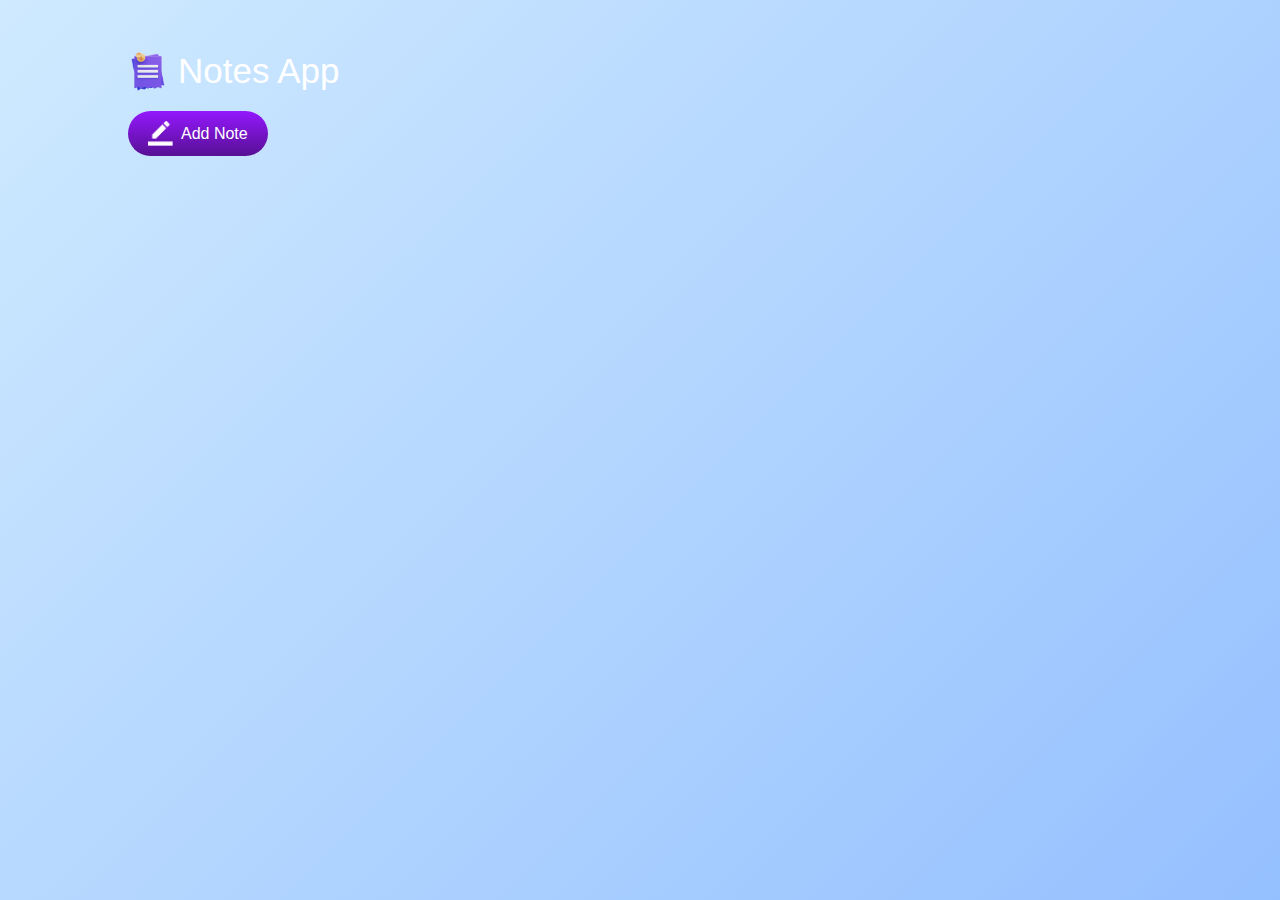
<file: Notes App/index.html>
<!DOCTYPE html>
<html lang="en">
  <head>
    <meta charset="UTF-8" />
    <meta name="viewport" content="width=device-width, initial-scale=1.0" />
    <title>Notes App</title>
    <link rel="stylesheet" href="style.css" />
  </head>
  <body>
    <div class="container">
      <h1><img src="images/notes.png" />Notes App</h1>
      <button class="btn"><img src="images/edit.png" />Add Note</button>
      <div class="note-container"></div>
    </div>
    <script src="script.js"></script>
  </body>
</html>
</file>
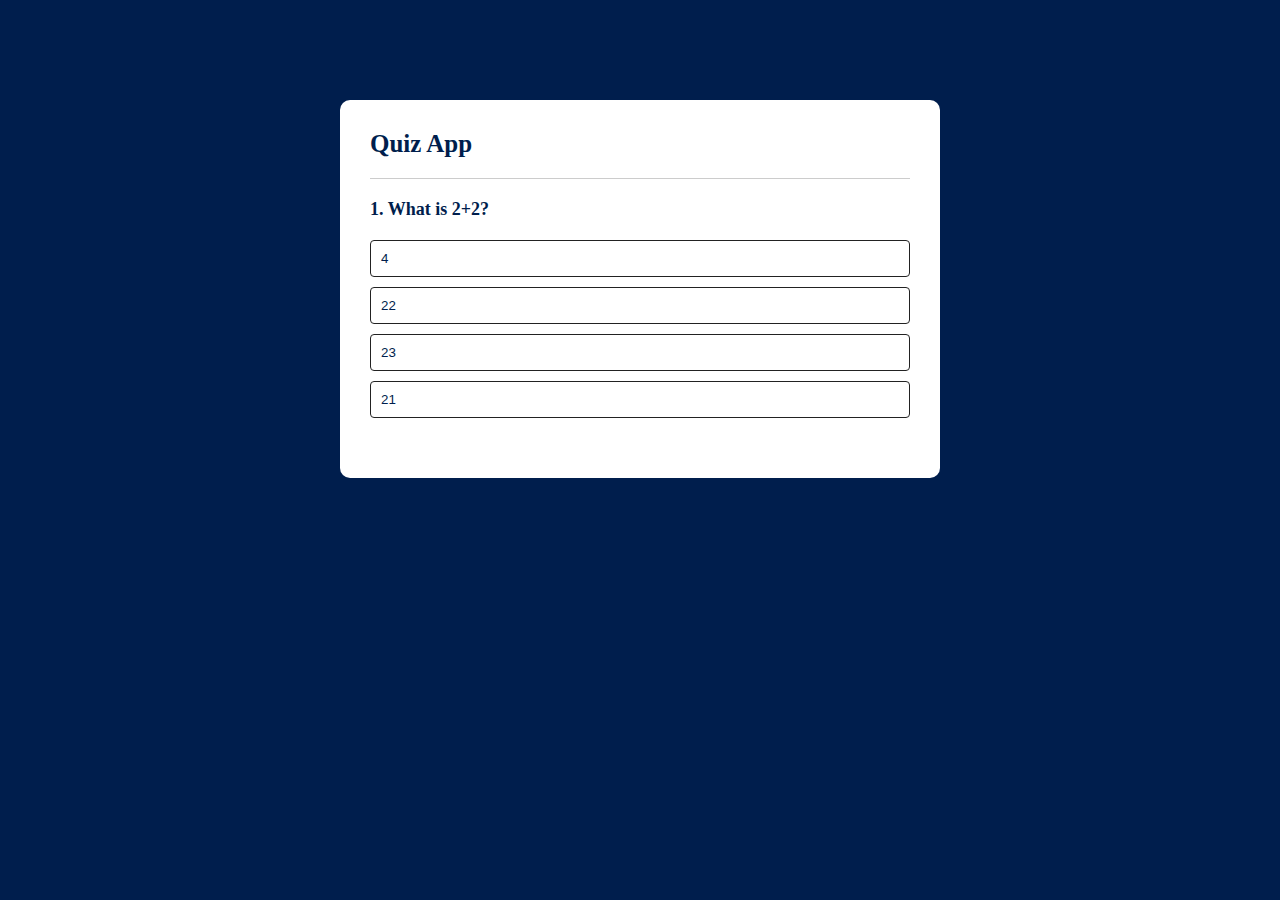
<file: quiz-app/index.html>
<!DOCTYPE html>
<html lang="en">
  <head>
    <meta charset="UTF-8" />
    <meta name="viewport" content="width=device-width, initial-scale=1.0" />
    <link rel="stylesheet" href="style.css" />
    <title>Quiz App</title>
  </head>
  <body>
    <div class="app">
      <h1>Quiz App</h1>
      <div class="quiz">
        <h2 id="question">Question</h2>
        <div id="answers">
          <button class="btn">Answer 1</button>
          <button class="btn">Answer 2</button>
          <button class="btn">Answer 3</button>
          <button class="btn">Answer 4</button>
        </div>
        <button id="nxt-btn">Next</button>
      </div>
    </div>
    <script src="script.js"></script>
  </body>
</html>
</file>
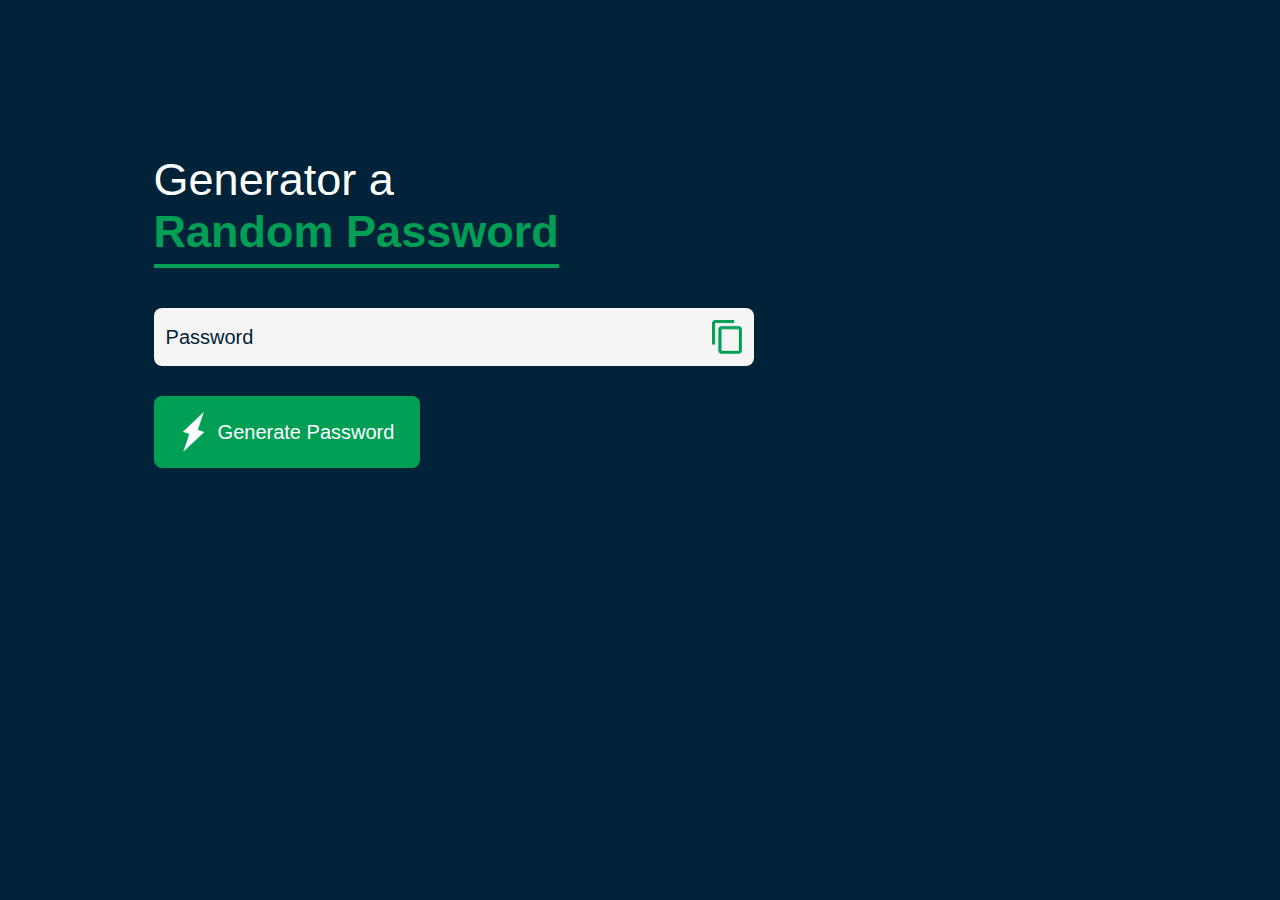
<file: Random Password Generator/index.html>
<!DOCTYPE html>
<html lang="en">
  <head>
    <meta charset="UTF-8" />
    <meta name="viewport" content="width=device-width, initial-scale=1.0" />
    <title>Random Password Generator</title>
    <link rel="stylesheet" href="style.css" />
  </head>
  <body>
    <div class="container">
      <h1>Generator a <br /><span>Random Password</span></h1>
      <div class="display">
        <input
          type="text"
          id="password"
          value="Password"
          placeholder="Password"
        />
        <img src="images/copy.png" id="copy" alt="copy" />
      </div>
      <button id="generate">
        <img src="images/generate.png" alt="generate" />Generate Password
      </button>
    </div>
    <script src="script.js"></script>
  </body>
</html>
</file>
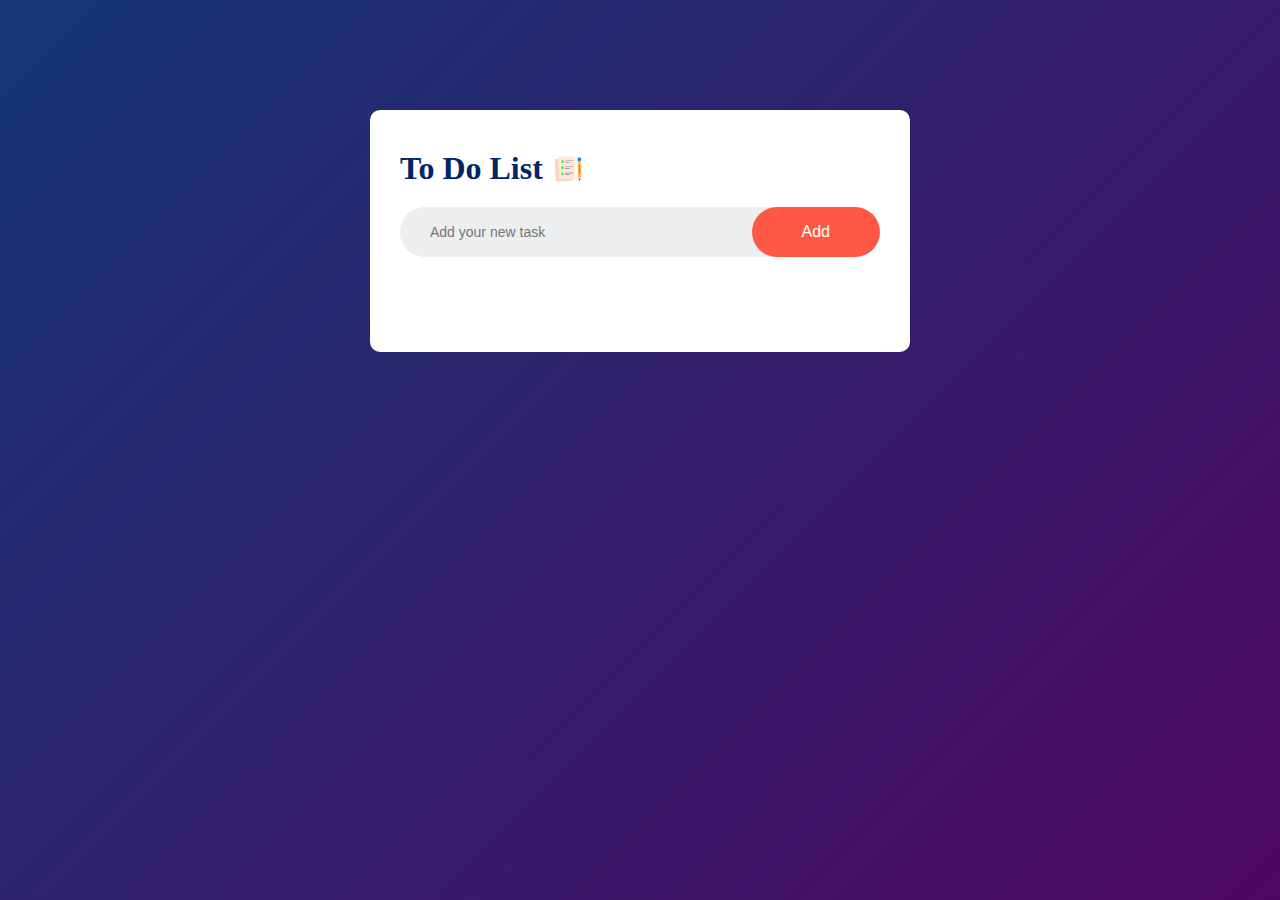
<file: to-do list app/index.html>
<!DOCTYPE html>
<html>
  <head>
    <meta charset="utf-8" />
    <meta name="viewport" content="width=device-width, initial-scale=1.0" />
    <title>To Do List App</title>
    <link rel="stylesheet" href="style.css" />
  </head>
  <body>
    <div class="container">
      <div class="card">
        <h1>To Do List <img src="images/icon.png" /></h1>
        <div class="row">
          <input id="input-box" type="text" placeholder="Add your new task" />
          <button onclick="addTask()">Add</button>
        </div>
        <ul id="list-conatiner">
          <!-- <li class="checked">List 1</li>
          <li>List 1</li>
          <li>List 1</li>
        </ul> -->
      </div>
    </div>
    <script src="script.js"></script>
  </body>
</html>
</file>
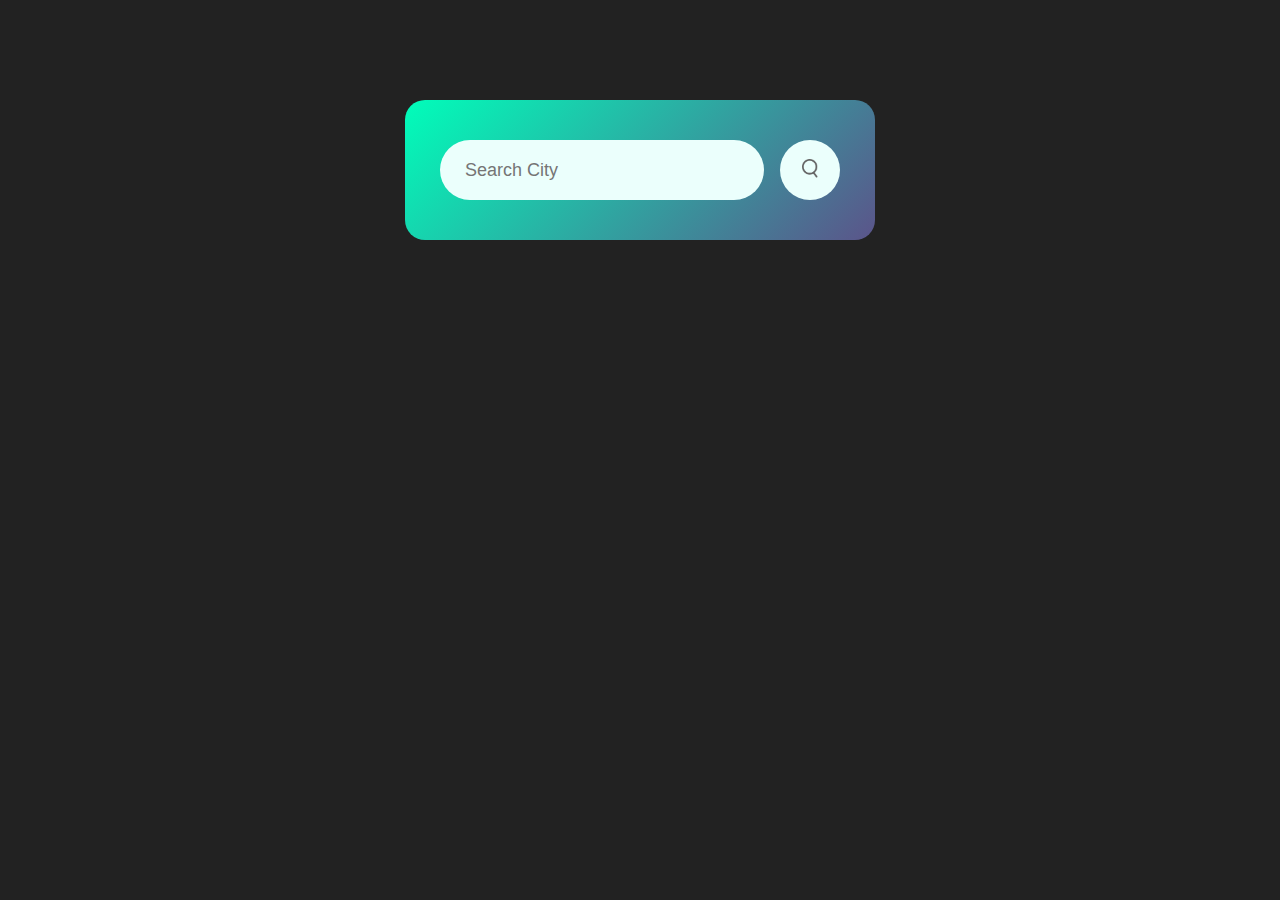
<file: weather-app/index.html>
<!DOCTYPE html>
<html>
  <head>
    <meta charset="utf-8" />
    <meta name="viewport" content="width=device-width, initial-scale=1.0" />
    <title>Weather App</title>
    <link rel="stylesheet" type="text/css" href="style.css" />
  </head>
  <body>
    <div class="card">
      <div class="search">
        <input type="text" class="search-bar" placeholder="Search City" />
        <button><img src="images/search.png" /></button>
      </div>
      <div class="error">
        <p>City Not Found</p>
      </div>
      <div class="weather">
        <img src="images/rain.png" class="weather-icon" />
        <h1 class="temp">22°C</h1>
        <h2 class="city">New York</h2>

        <div class="details">
          <div class="col">
            <img src="images/humidity.png" alt="" />
            <div>
              <p class="humidity">50%</p>
              <p>Humidity</p>
            </div>
          </div>
          <div class="col">
            <img src="images/wind.png" alt="" />
            <div>
              <p class="wind">50 km/h</p>
              <p>Wind</p>
            </div>
          </div>
        </div>
      </div>
    </div>
    <script>
      const apiKey = "7e8131c842fdc1b587f93d095668f69c";
      const apiUrl =
        "https://api.openweathermap.org/data/2.5/weather?units=metric";
      const searchbar = document.querySelector(".search input");
      const searchBtn = document.querySelector(".search button");
      const weatherIcon = document.querySelector(".weather-icon");
      async function checkWeather(city) {
        const response = await fetch(
          apiUrl + `&q=${city}` + `&appid=${apiKey}`
        );
        if (response.status == 404) {
          document.querySelector(".error").style.display = "block";
          document.querySelector(".weather").style.display = "none";
        } else {
          const data = await response.json();
          console.log(data);
          document.querySelector(".temp").innerHTML =
            Math.round(data.main.temp) + "°C";
          document.querySelector(".humidity").innerHTML =
            data.main.humidity + "%";
          document.querySelector(".city").innerHTML = data.name;
          document.querySelector(".wind").innerHTML = data.wind.speed + " km/h";
          if (data.weather[0].main == "Clouds") {
            weatherIcon.src = "images/clouds.png";
          } else if (data.weather[0].main == "Clear") {
            weatherIcon.src = "images/clear.png";
          } else if (data.weather[0].main == "Rain") {
            weatherIcon.src = "images/rain.png";
          } else if (data.weather[0].main == "Drizzle") {
            weatherIcon.src = "images/drizzle.png";
          } else if (data.weather[0].main == "Mist") {
            weatherIcon.src = "images/mist.png";
          } else if (data.weather[0].main == "Snow") {
            weatherIcon.src = "images/snow.png";
          }
          document.querySelector(".weather").style.display = "block";
          document.querySelector(".error").style.display = "none";
        }
      }
      searchBtn.addEventListener("click", () => {
        checkWeather(searchbar.value);
      });
    </script>
  </body>
</html>
</file>
<file: Notes App/style.css>
* {
  margin: 0;
  padding: 0;
  box-sizing: border-box;
  font-family: "Poppins", sans-serif;
}
.container {
  width: 100%;
  min-height: 100vh;
  background: linear-gradient(135deg, #cfeaff, #95c0ff);
  color: #fff;
  padding: 4% 10%;
}
.container h1 {
  font-size: 35px;
  font-weight: 500;
  display: flex;
  align-items: center;
}
.container h1 img {
  width: 40px;
  margin-right: 10px;
}
.container button img {
  width: 25px;
  margin-right: 8px;
}
.container button {
  display: flex;
  align-items: center;
  background: linear-gradient(#9418fd, #571094);
  color: #fff;
  font-size: 16px;
  font-weight: 500;
  padding: 10px 20px;
  border-radius: 40px;
  border: none;
  cursor: pointer;
  outline: none;
  margin-top: 20px;
}
.input-box {
  position: relative;
  width: 100%;
  max-width: 500px;
  min-height: 150px;
  background: #fff;
  color: #222;
  padding: 20px;
  border: 1px solid #ccc;
  border-radius: 4px;
  margin: 20px 0;
  resize: none;
}
.input-box img {
  width: 25px;
  position: absolute;
  bottom: 15px;
  right: 15px;
  cursor: pointer;
}
</file>
<file: quiz-app/style.css>
* {
  margin: 0;
  padding: 0;
  box-sizing: border-box;
}
body {
  background-color: #001e4d;
}
.app {
  width: 90%;
  max-width: 600px;
  margin: 100px auto 0;
  background-color: #fff;
  padding: 30px;
  border-radius: 10px;
}
.app h1 {
  font-size: 25px;
  font-weight: 600;
  color: #001e4d;
  border-bottom: 1px solid #ccc;
  padding-bottom: 20px;
}
.quiz {
  padding: 20px 0;
}
.quiz h2 {
  font-size: 18px;
  font-weight: 600;
  color: #001e4d;
  margin-bottom: 20px;
}
.btn {
  background-color: #fff;
  color: #001e4d;
  font-weight: 500;
  width: 100%;
  border: 1px solid #222;
  padding: 10px;
  margin-bottom: 10px;
  text-align: left;
  position: relative;
  cursor: pointer;
  border-radius: 4px;
  transition: all 0.3s;
}
.btn:hover:not([disabled]) {
  background-color: #222;
  color: #fff;
}
.btn:disabled {
  cursor: no-drop;
}
#nxt-btn {
  background-color: #001e4d;
  color: #fff;
  border: 0;
  width: 150px;
  height: 40px;
  border-radius: 20px;
  cursor: pointer;
  margin: 20px auto;
  display: none;
  outline: none;
}
.correct {
  background-color: #009432;
}
.incorrect {
  background-color: #ff5722;
}
</file>
<file: Random Password Generator/style.css>
* {
  margin: 0;
  padding: 0;
  box-sizing: border-box;
}

body {
  background-color: #002339;
  color: #fff;
  font-family: "Poppins", sans-serif;
}
.container {
  margin: 12%;
  max-width: 600px;
  width: 90%;
}
.container h1 {
  font-size: 45px;
  font-weight: 500;
}
.container h1 span {
  font-weight: 700;
  color: #019f55;
  border-bottom: 4px solid #019f55;
  padding-bottom: 7px;
}
.display {
  width: 100%;
  margin: 50px 0 30px 0;
  display: flex;
  justify-content: space-between;
  align-items: center;
  background-color: #f5f5f5;
  padding: 12px;
  border-radius: 8px;
}
.display img {
  width: 30px;
  cursor: pointer;
}
.display input {
  border: none;
  outline: none;
  background-color: transparent;
  font-size: 20px;
  font-weight: 500;
  color: #002339;
}
.container button img {
  width: 28px;
  margin-right: 10px;
}
.container button {
  display: flex;
  justify-content: center;
  align-items: center;
  padding: 16px 26px;
  border-radius: 8px;
  border: none;
  outline: none;
  background-color: #019f55;
  color: #fff;
  font-size: 20px;
  font-weight: 500;
  cursor: pointer;
}
</file>
<file: to-do list app/style.css>
* {
  margin: 0;
  padding: 0;
  box-sizing: border-box;
}
.container {
  width: 100%;
  min-height: 100vh;
  background: linear-gradient(135deg, #153677, #4e085f);
  padding: 10px;
}
.card {
  width: 100%;
  max-width: 540px;
  background: #fff;
  margin: 100px auto 20px;
  padding: 40px 30px 70px;
  border-radius: 10px;
}
.card h1 {
  color: #002765;
  display: flex;
  align-items: center;
  margin-bottom: 20px;
}
.card h1 img {
  width: 30px;
  margin-left: 10px;
}
.row {
  display: flex;
  align-items: center;
  justify-content: space-between;
  background-color: #edeef0;
  border-radius: 30px;
  padding-left: 20px;
  margin-bottom: 25px;
}
input {
  flex: 1;
  border: none;
  outline: none;
  background: transparent;
  padding: 10px;
  font-size: 14px;
}
button {
  border: none;
  outline: none;
  padding: 16px 50px;
  background-color: #ff5945;
  color: #fff;
  font-size: 16px;
  cursor: pointer;
  border-radius: 40px;
}
ul li {
  list-style: none;
  font-size: 17px;
  padding: 12px 8px 12px 50px;
  user-select: none;
  cursor: pointer;
  position: relative;
}

ul li::before {
  content: "";
  position: absolute;
  height: 28px;
  width: 28px;
  border-radius: 50%;
  background-image: url(images/unchecked.png);
  background-size: cover;
  background-position: center;
  top: 8px;
  left: 8px;
}
ul li.checked {
  color: #555;
  text-decoration: line-through;
}
ul li.checked::before {
  background-image: url(images/checked.png);
}
ul li span {
  position: absolute;
  right: 0;
  top: 5px;
  width: 40px;
  height: 40px;
  font-size: 22px;
  color: #555;
  line-height: 40px;
  text-align: center;
  border-radius: 50%;
}
ul li span:hover {
  background-color: #edeef0;
}
</file>
<file: weather-app/style.css>
* {
  margin: 0;
  padding: 0;
  box-sizing: border-box;
}
body {
  background-color: #222;
}
.card {
  width: 90%;
  max-width: 470px;
  background: linear-gradient(135deg, #00feba, #5b548a);
  color: #fff;
  margin: 100px auto 0;
  border-radius: 20px;
  padding: 40px 35px;
  text-align: center;
}
.search {
  width: 100%;
  display: flex;
  align-items: center;
  justify-content: space-between;
}
.search input {
  border: 0;
  outline: 0;
  background: #ebfffc;
  color: #555;
  padding: 10px 25px;
  height: 60px;
  border-radius: 30px;
  flex: 1;
  margin-right: 16px;
  font-size: 18px;
}
.search button {
  border: 0;
  outline: 0;
  background: #ebfffc;
  border-radius: 50%;
  width: 60px;
  height: 60px;
  cursor: pointer;
}
.search button img {
  width: 16px;
}
.weather-icon {
  width: 170px;
  margin-top: 30px;
}
.weather h1 {
  font-size: 42px;
  font-weight: 500;
}
.weather h2 {
  font-size: 45px;
  font-weight: 400;
  margin-top: -10px;
}
.details {
  display: flex;
  align-items: center;
  justify-content: space-between;
  padding: 0 20px;
  margin-top: 50px;
}
.col img {
  width: 40px;
}
.col {
  display: flex;
  align-items: center;
  text-align: left;
}
.col p {
  padding-left: 10px;
}
.humidity,
.wind {
  font-size: 28px;
  margin-top: -6px;
}
.weather {
  display: none;
}
.error {
  text-align: left;
  margin-top: 10px;
  font-size: 14px;
  display: none;
}
</file>
